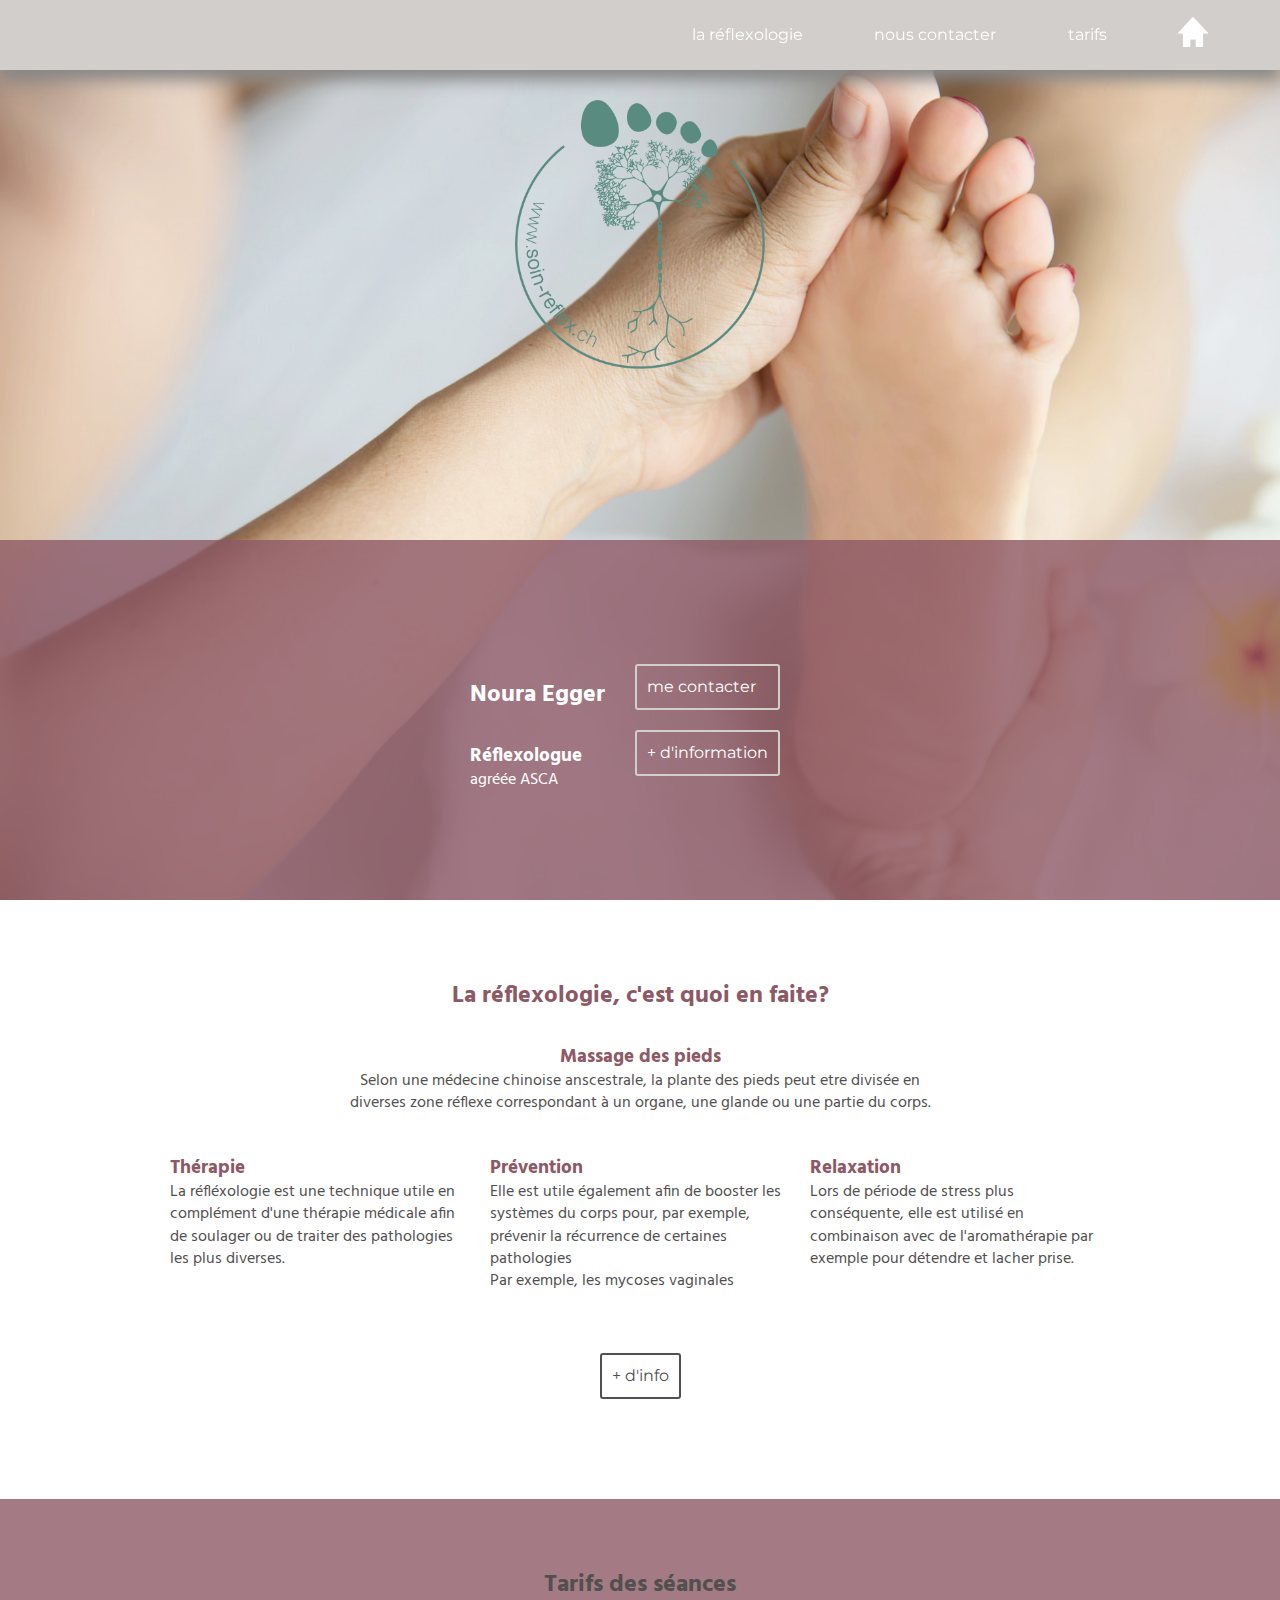
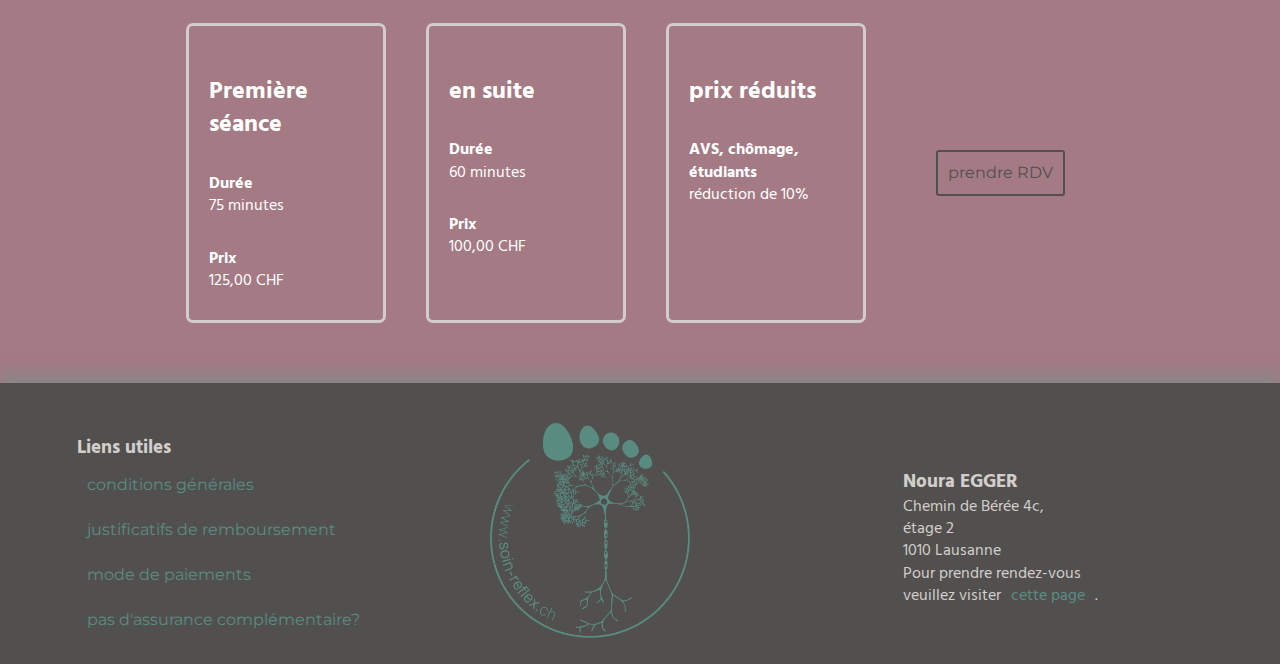
<file: index.html>
<!DOCTYPE html>
<html lang="fr">
<head>
  <meta charset="UTF-8">
  <meta name="viewport" content="width=device-width, initial-scale=1.0">
  <meta http-equiv="X-UA-Compatible" content="ie=edge">
  <link rel="stylesheet" href="style.css">
  <title>soins-reflex</title>
</head>

<body>
<script src="https://ajax.googleapis.com/ajax/libs/jquery/3.6.0/jquery.min.js"></script>
<script src="js/script.js" type="text/javascript"></script>

<header>
  <nav class="desktop-nav" id="nav-desktop">
      <ul id="desktop-list">
        <li><a href="reflexologie.html">la réflexologie</a></li>
        <li><a href="contact.html">nous contacter</a></li>
        <li><a href="index.html#tarif">tarifs</a></li>
        <li><a href="index.html"><img class="icon"src="media/home.png" alt=""> </a></li>
      </ul>
  </nav>

  <nav class="menu-wrap">

    <input type="checkbox" class="toggler">
    <div class="hamburger">
      <div></div>
    </div>
    <div class="menu">
      <div>
        <div>
          <ul>
            <li><a href="reflexologie.html">la réflexologie</a></li>
            <li><a href="contact.html">nous contacter</a></li>
            <li><a href="index.html#tarif">tarifs</a></li>
            <li><a href="index.html">page d'acceuil</a></li>
          </ul>
        </div>
      </div>
    </div>
  </nav>

</header>


  <section class="hero">

      <div class="logo-container">
        <img src="media/logo2.png" class="big-logo" alt="soins-reflex">
      </div>
      <article class="noura-container">

          <div>
            <div class="">
            <h2>Noura Egger</h2>
            <h3>Réflexologue</h3>
            <p>agréée ASCA</p>
            </div>
          </div>


          <div class="btn-container noura">
            <a href="contact.html" class="btn">me contacter</a>
            <a class="btn " href="reflexologie.html">+ d'information</a>
          </div>
      </article>

  </section>


  <section id="reflex-container">
      <!-- <div class="col"> -->
      <div class="parent-reflexo">

        <h2>La réflexologie, c'est quoi en faite?</h2>

            <div class="enfant-reflex">
                <h3>Massage des pieds</h3>
                <p> Selon une médecine chinoise anscestrale, la plante des pieds peut etre divisée en diverses zone réflexe correspondant à un organe, une glande ou une partie du corps. </p>

            </div>
        </div>
        <article class="inner-reflexo">


            <div class="reflexo">
                <h3>Thérapie</h3>
                <p>La réfléxologie est une technique utile en complément d'une thérapie médicale afin de soulager ou de traiter des pathologies les plus diverses.</p>

            </div>
            <div class="reflexo">
                <h3>Prévention</h3>
                <p>Elle est utile également afin de booster les systèmes du corps pour, par exemple, prévenir la récurrence de certaines pathologies</p>
                <p>Par exemple, les mycoses vaginales</p>
            </div>
            <div class="reflexo">
                <h3>Relaxation</h3>
                <p>Lors de période de stress plus conséquente, elle est utilisé en combinaison avec de l'aromathérapie par exemple pour détendre et lacher prise.</p>
            </div>
          </div>
        </div>
    </article>

    <div class="btn-container">
      <a href="reflexologie.html" class="btn2">+ d'info</a>
    </div>
  </section>

  <article id="tarif" class="table-container">
      <h2>Tarifs des séances</h2>
      <div class="prix-container">

        <div class="prix">

          <h2>Première séance</h2>
          <h4>Durée</h4>
          <p>75 minutes</p>
          <h4>Prix</h4>
          <p>125,00 CHF</p>

        </div>
        <div class="prix">
          <h2>en suite</h2>
          <h4>Durée</h4>
          <p>60 minutes</p>
          <h4>Prix</h4>
          <p>100,00 CHF</p>
        </div>
        <div class="prix">
          <h2>prix réduits</h2>
          <h4>AVS, chômage, étudiants </h4>
          <p>réduction de 10%</p>
        </div>
        <div class="btn-container">
            <a class="btn2" id="tarifbtn" href="contact.html">prendre RDV</a>
        </div>
    </div>

  </article>

  <div class="foot">
  <div class="foot-nav col-container">
    <h3>Liens utiles</h3>
    <a class="lien-foot" href="#">conditions générales</a>
    <a class="lien-foot" href="#">justificatifs de remboursement</a>
    <a class="lien-foot" href="#">mode de paiements</a>
    <a class="lien-foot" href="#">pas d'assurance complémentaire?</a>
  </div>

  <div  class="col-container logo-container">
    <img id="foot-logo" src="media/logo2.png" alt="soins-reflex">
  </div>

  <div class="col-container">
      <div class="">
        <h3>Noura EGGER</h3>
        <p>Chemin de Bérée 4c, <br>étage 2 <br>1010 Lausanne</p>
        <p>Pour prendre rendez-vous<br> veuillez visiter<a class="lien-foot" href="contact.html">cette page</a>.</p>
    </div>

</div>


</body>
</html>
</file>
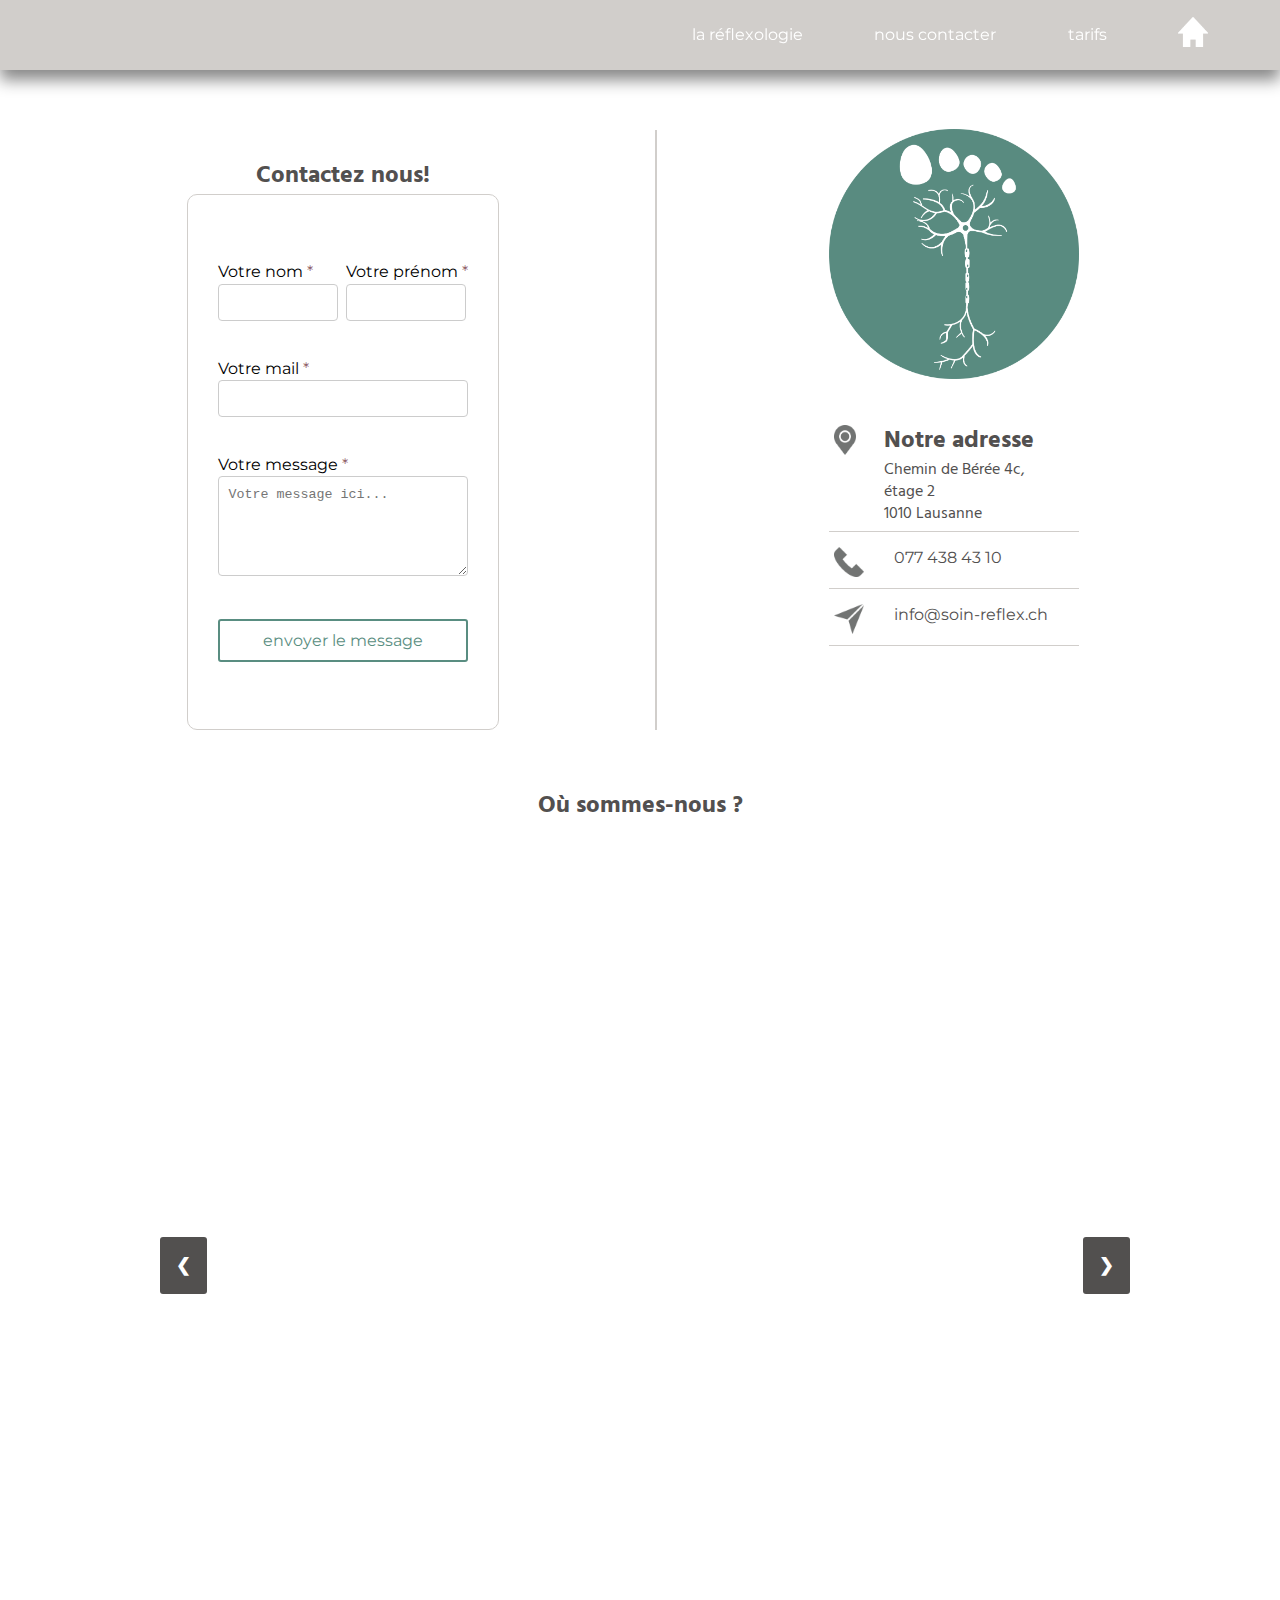
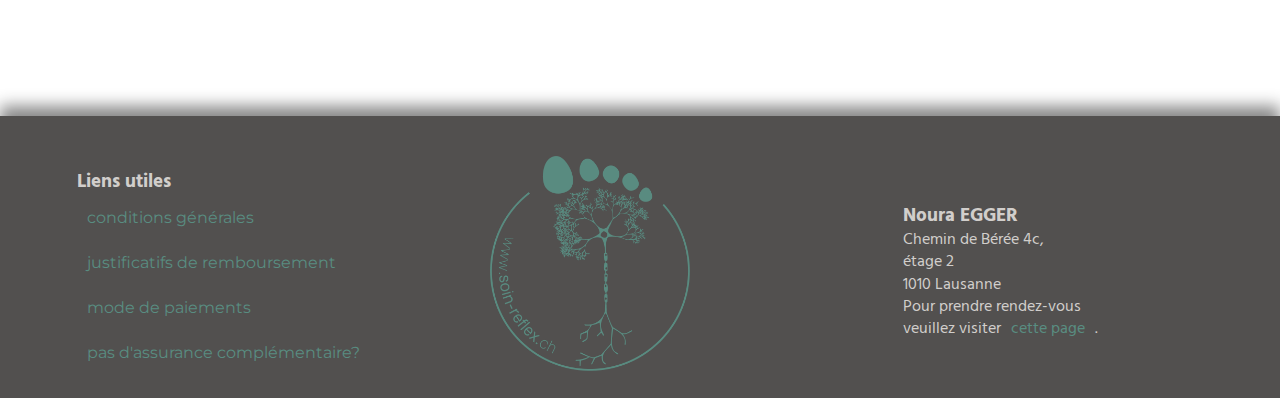
<file: contact.html>
<!DOCTYPE html>
<html lang="fr">
<head>
  <meta charset="UTF-8">
  <meta name="viewport" content="width=device-width, initial-scale=1.0">
  <meta http-equiv="X-UA-Compatible" content="ie=edge">
  <link rel="stylesheet" href="style.css">
  <title>soins-reflex</title>
</head>

<body id="contact-page">

  <script src="https://ajax.googleapis.com/ajax/libs/jquery/3.6.0/jquery.min.js"></script>
<script src="js/script.js" type="text/javascript"></script>

<header>
  <nav class="desktop-nav" id="nav-desktop">
      <ul id="desktop-list">
        <li><a href="reflexologie.html">la réflexologie</a></li>
        <li><a href="contact.html">nous contacter</a></li>
        <li><a href="index.html#tarif">tarifs</a></li>
        <li><a href="index.html"><img class="icon"src="media/home.png" alt=""> </a></li>
      </ul>
  </nav>

  <nav class="menu-wrap">

    <input type="checkbox" class="toggler">
    <div class="hamburger">
      <div></div>
    </div>
    <div class="menu">
      <div>
        <div>
          <ul>
            <li><a href="reflexologie.html">la réflexologie</a></li>
            <li><a href="contact.html">nous contacter</a></li>
            <li><a href="index.html#tarif">tarifs</a></li>
            <li><a href="index.html">page d'acceuil</a></li>
          </ul>
        </div>
      </div>
    </div>
  </nav>

</header>
<section class="contact">
  <div id="contact-form">
    <h2>Contactez nous!</h2>

        <form action="/soin-reflex/contact.html" method="POST" enctype="text/plain">
          <!-- <h3>Nous contacter</h3> -->
          <div class="perso-info">

              <div class="info1">
                <label for="name">Votre nom <span>*</span> </label><br>
                <input class="short-text" type="text" id="name" name="VotreNom" required>
                <p></p>
              </div>

              <div class="info2">
                <label for="lName">Votre prénom <span>*</span></label><br>
                <input class="short-text"  type="text" id="lName" name="VotrePrenom" required>
                <p></p>
              </div>

          </div>
          <div>
            <label for="email">Votre mail <span>*</span></label><br>
            <input type="text" id="email" name="nomEmail" required>
            <p></p>
          </div>
          <div>
            <label for="message">Votre message <span>*</span></label><br>
            <textarea name="message" id="message" placeholder="Votre message ici..." rows="10" cols="20"></textarea>
            <p></p>
          </div>


          <input class="btn" type="submit" name="submit" value="envoyer le message">


                    </form>
      </div>
      <section class="separator">
      </section>
        <section class="contact-info">

          <div class="img-container">
              <img class="logo-contact"src="media/small-scalelogoNegatif.png" alt="">
          </div>

          <div class="field adresse">
            <div class="icon-parent">
              <img class="icon" src="media/pin.png" alt="">
            </div>
            <div class="">
              <h2>Notre adresse</h2>
              <p>Chemin de Bérée 4c, <br>étage 2 <br>1010 Lausanne</p>

            </div>
          </div>

          <div class="field phone">
            <div class="icon-parent">
              <img class="icon" src="media/phone.png" alt="phone">
            </div>
            <div class="">

              <a href="+4100774384310">077 438 43 10</a>
            </div>

          </div>

          <div class="field email">
            <div class="icon-parent">
              <img class="icon" src="media/email.png" alt="email">

            </div>
            <div class="">
              <a href="mailto:info@soin-reflex.ch">info@soin-reflex.ch</a>
            </div>

          </div>

        </section>
      </section>

<!-- slideshow container -->
<section class="slider">
  <h2>Où sommes-nous ?</h2>

<div class="slideshow-container">
  <!-- Full-width images with number and caption text -->
  <div class="mySlides fade slide1">
    <div class="numbertext">1 / 3</div>
    <!-- <img src="media/batiment.png" style="width:100%"> -->
    <div class="text">

    </div>
  </div>

  <div class="mySlides fade slide2">
    <div class="numbertext">2 / 3</div>
    <!-- <img src="media/attente.jpeg" style="width:100%"> -->
  </div>

  <div class="mySlides fade slide3">
    <div class="numbertext">3 / 3</div>
    <iframe src="https://www.google.com/maps/embed?pb=!1m18!1m12!1m3!1d2744.4243535548903!2d6.650294715583549!3d46.53929177912838!2m3!1f0!2f0!3f0!3m2!1i1024!2i768!4f13.1!3m3!1m2!1s0x478c2e694418264d%3A0xcbc2fdef76d36f6b!2sChem.%20de%20B%C3%A9r%C3%A9e%204c%2C%201010%20Lausanne!5e0!3m2!1sfr!2sch!4v1630941665475!5m2!1sfr!2sch"  style="border:0; width:100%;" allowfullscreen="" loading="lazy"></iframe>
    <div class="text">
      <h2>Nous sommes à proximité de l'arrêt "fourmis" du M2</h2>
      à environ 2 minutes à pied, <br>150m du métro.</div>
  </div>

  <!-- Next and previous buttons -->
  <a class="prev" onclick="plusSlides(-1)">&#10094;</a>
  <a class="next" onclick="plusSlides(1)">&#10095;</a>
</div>
<br>

<!-- The dots/circles -->
<!-- <div style="text-align:center">
  <span class="dot" onclick="currentSlide(1)"></span>
  <span class="dot" onclick="currentSlide(2)"></span>
  <span class="dot" onclick="currentSlide(3)"></span>
</div> -->
</section>

        <div class="foot">
  <div class="foot-nav col-container">
    <h3>Liens utiles</h3>
    <a class="lien-foot" href="#">conditions générales</a>
    <a class="lien-foot" href="#">justificatifs de remboursement</a>
    <a class="lien-foot" href="#">mode de paiements</a>
    <a class="lien-foot" href="#">pas d'assurance complémentaire?</a>
  </div>

  <div  class="col-container logo-container">
    <img id="foot-logo" src="media/logo2.png" alt="soins-reflex">
  </div>

  <div class="col-container">
      <div class="">
        <h3>Noura EGGER</h3>
        <p>Chemin de Bérée 4c, <br>étage 2 <br>1010 Lausanne</p>
        <p>Pour prendre rendez-vous<br> veuillez visiter<a class="lien-foot" href="contact.html">cette page</a>.</p>
    </div>

</div>




</body>
</html>
</file>
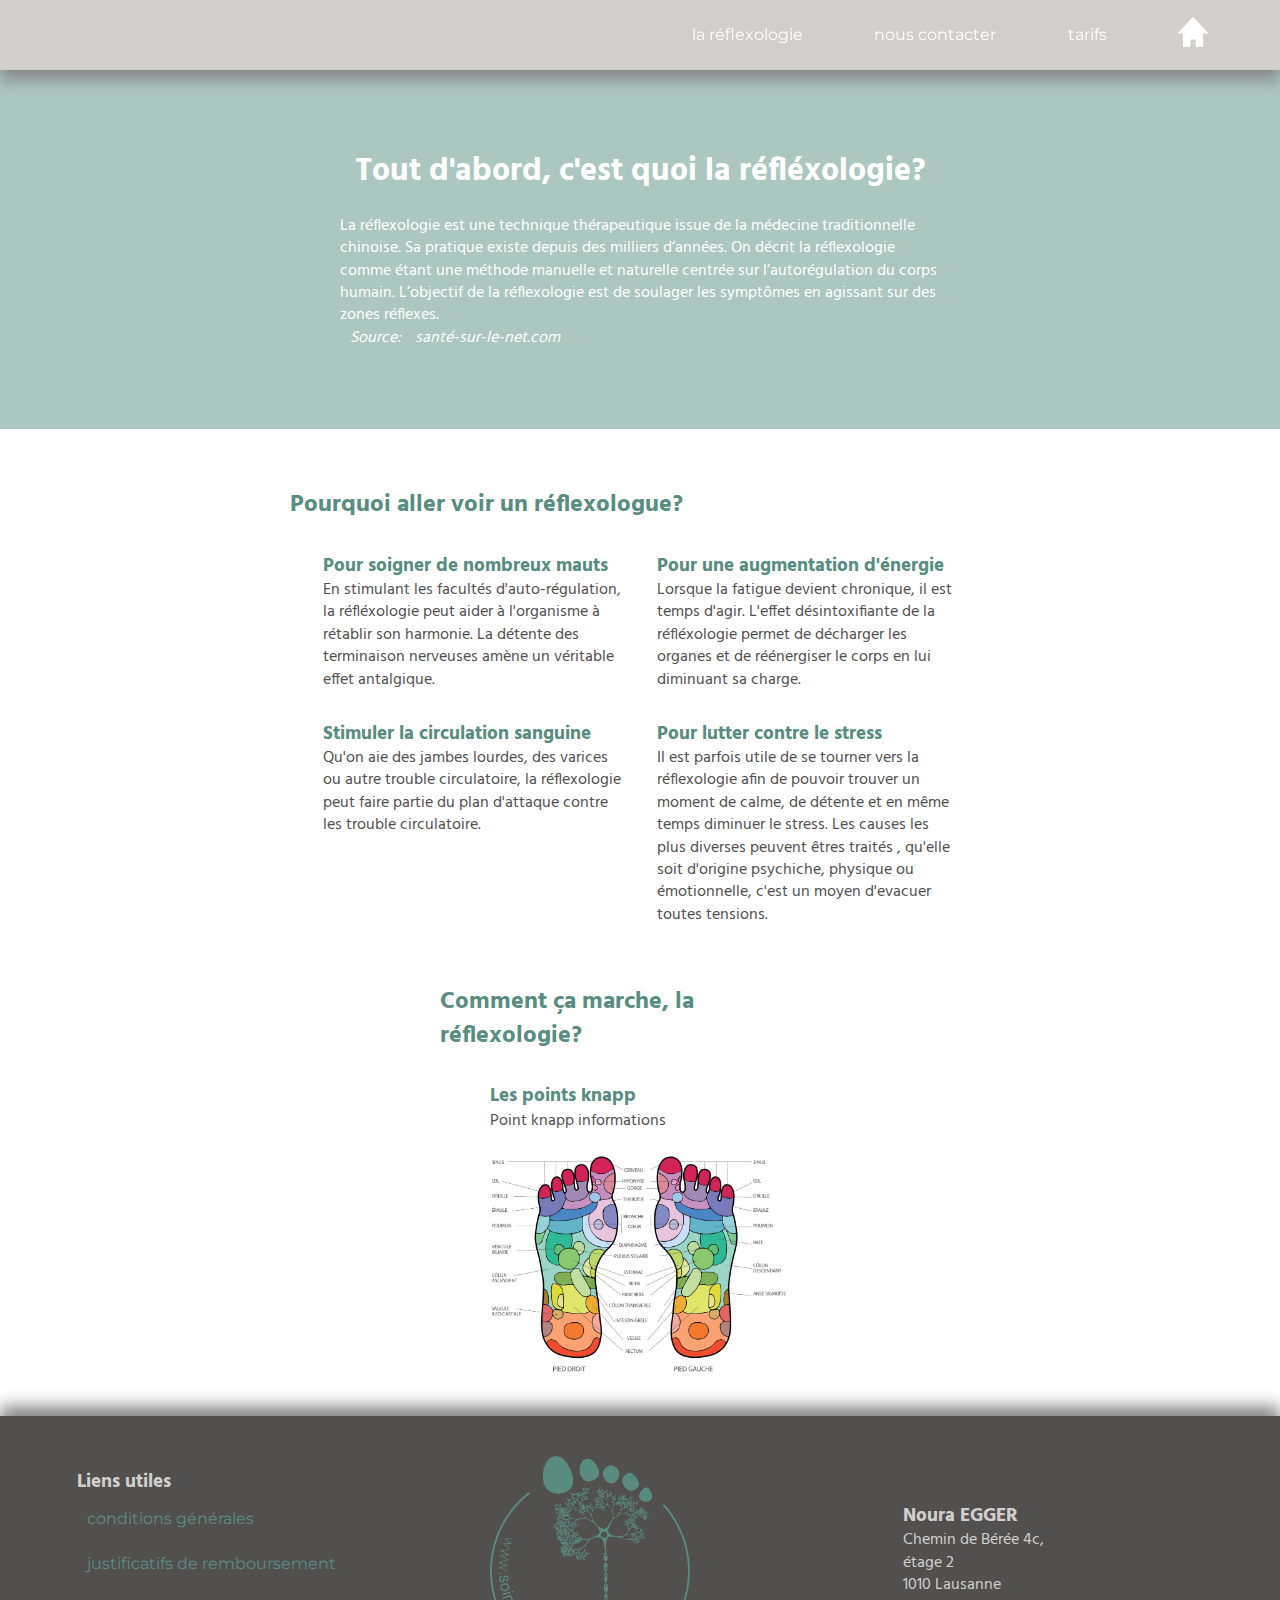
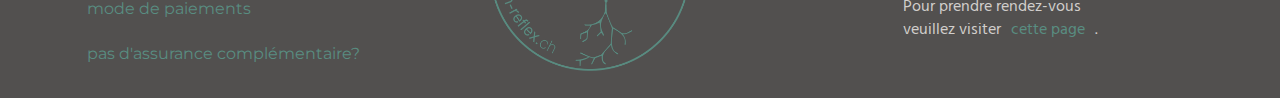
<file: reflexologie.html>
<!DOCTYPE html>
<html lang="fr">
<head>
  <meta charset="UTF-8">
  <meta name="viewport" content="width=device-width, initial-scale=1.0">
  <meta http-equiv="X-UA-Compatible" content="ie=edge">
  <link rel="stylesheet" href="style.css">

  <title>Soin-reflex</title>
</head>
<body class="reflexo-page">
  <script src="https://ajax.googleapis.com/ajax/libs/jquery/3.6.0/jquery.min.js"></script>
<script src="js/script.js" type="text/javascript"></script>

<header>
  <nav class="desktop-nav" id="nav-desktop">
      <ul id="desktop-list">
        <li><a href="reflexologie.html">la réflexologie</a></li>
        <li><a href="contact.html">nous contacter</a></li>
        <li><a href="index.html#tarif">tarifs</a></li>
        <li><a href="index.html"><img class="icon"src="media/home.png" alt=""> </a></li>
      </ul>
  </nav>

  <nav class="menu-wrap">

    <input type="checkbox" class="toggler">
    <div class="hamburger">
      <div></div>
    </div>
    <div class="menu">
      <div>
        <div>
          <ul>
            <li><a href="reflexologie.html">la réflexologie</a></li>
            <li><a href="contact.html">nous contacter</a></li>
            <li><a href="index.html#tarif">tarifs</a></li>
            <li><a href="index.html">page d'acceuil</a></li>
          </ul>
        </div>
      </div>
    </div>
  </nav>

</header>
  <section class="quoi">

      <h1>Tout d'abord, c'est quoi la réfléxologie?</h1>
      <p>La réflexologie est une technique thérapeutique issue de la médecine traditionnelle chinoise. Sa pratique existe depuis des milliers d’années. On décrit la réflexologie comme étant une méthode manuelle et naturelle centrée sur l’autorégulation du corps humain. L’objectif de la réflexologie est de soulager les symptômes en agissant sur des zones réflexes.<br> <em>Source: <a href="https://www.sante-sur-le-net.com/sante-quotidien/therapies/reflexologie/">santé-sur-le-net.com</a> </em> </p>
  </section>
  <section class="pourquoi">


    <article class="raisons">
      <div class="title">
        <h2>Pourquoi aller voir un réflexologue?</h2>
      </div>
        <div class="raison">
          <h3>Pour soigner de nombreux mauts</h3>
          <p>En stimulant les facultés d'auto-régulation, la réfléxologie peut aider à l'organisme à rétablir son harmonie. La détente des terminaison nerveuses amène un véritable effet antalgique. </p>

        </div>
        <div class="raison">
           <h3>Pour une augmentation d'énergie</h3>
           <p> Lorsque la fatigue devient chronique, il est temps d'agir. L'effet désintoxifiante de la réfléxologie permet de décharger les organes et de réénergiser le corps en lui diminuant sa charge. </p>
        </div>
        <div class="raison">
          <h3>Stimuler la circulation sanguine </h3>
          <p>Qu'on aie des jambes lourdes, des varices ou autre trouble circulatoire, la réflexologie peut faire partie du plan d'attaque contre les trouble circulatoire. </p>
        </div>
        <div class="raison">
          <h3>Pour lutter contre le stress</h3>
          <p>Il est parfois utile de se tourner vers la réflexologie afin de pouvoir trouver un moment de calme, de détente et en même temps diminuer le stress. Les causes les plus diverses peuvent êtres traités
            , qu'elle soit d'origine psychiche, physique ou émotionnelle, c'est un moyen d'evacuer toutes tensions.</p>
        </div>
    </article>

    <article class="comment">
        <div class="title">
          <h2>Comment ça marche, la réflexologie?</h2>
        </div>
        <div class="main">
          <h3>Les points knapp</h3>
          <p> Point knapp informations </p>

            <div class="img-container">
              <img src="media/carte-zone.jpeg" alt="carte-zone">
            </div>
        </div>
    </article>
  </section>


  <div class="foot">
  <div class="foot-nav col-container">
    <h3>Liens utiles</h3>
    <a class="lien-foot" href="#">conditions générales</a>
    <a class="lien-foot" href="#">justificatifs de remboursement</a>
    <a class="lien-foot" href="#">mode de paiements</a>
    <a class="lien-foot" href="#">pas d'assurance complémentaire?</a>
  </div>

  <div  class="col-container logo-container">
    <img id="foot-logo" src="media/logo2.png" alt="soins-reflex">
  </div>

  <div class="col-container">
      <div class="">
        <h3>Noura EGGER</h3>
        <p>Chemin de Bérée 4c, <br>étage 2 <br>1010 Lausanne</p>
        <p>Pour prendre rendez-vous<br> veuillez visiter<a class="lien-foot" href="contact.html">cette page</a>.</p>
    </div>

</div>
</body>
</html>
</file>
<file: style.css>
@import url('https://fonts.googleapis.com/css2?family=Hind:wght@300;600&family=Montserrat:ital,wght@0,100;0,200;0,300;0,400;1,100;1,200;1,300&display=swap');

html{
  scroll-behavior: smooth;
}
  * {
    box-sizing: border-box;
    padding: 0;
    margin-block-start: 0;
    margin-block-end: 0;
    margin-inline-start: 0px;
    margin-inline-end: 0px;
    max-width: 100vw;
  }
  :root {
    --accent-color: #598d81;
    --accent-transparent: rgba(89, 141, 129, 0.5);
    --mono-chrome:#385952;
    --primary-color: #d1cecb;
    --primary-transparent: rgba(209, 206, 203, 0.3);
    --primary-mono:#52504F;
    --secondary-color: #ffffff;
    --complement: #8D5965;
    --complement-transparent: rgba(141, 89, 101, 0.8);
    --complement-2:#8C6558;
    --complement-3:#40241B;
  }
  body {
    margin: 0px;
    padding: 0px;
    line-height: 1.4;
    font-family: 'montserrat', sans-serif;
    max-width: 100vw;
  }

  .reflexo-page h2,  .reflexo-page h3{
    color: var(--accent-color);
  }



  h1{
  font-family: 'hind', sans-serif;
  color: var(--primary-mono);
  text-align: center;
  margin:2em;
  font-size: 2em;

  }
  p{
    max-width:600px;
  }
  .icon-parent{
    width:50px;
  }
  .icon{
    height:30px;
    max-width: 30px;
  }
  /* -------------------MENU STYLES ------------------------ */

  #nav-desktop{
    display: none;
  }
  .desktop-nav{
    height:70px;
    width:105%;
    padding-right:10px;
    overflow: hidden;

    display: flex;
    justify-content: flex-end;
    position: fixed;
    top:0;
    left:0;
    background-color: var(--primary-color);
    box-shadow: 0px 10px 15px #888888;
    }

  #desktop-list{
    align-items: center;
    display: flex;
    flex-direction: row;
    height:70px;
    overflow: hidden;
    width:50vw;
    justify-content: space-evenly
  }
  ul{
    list-style-type: none;
    position:relative;

  }
  #desktop-list li a{
    display: block;
    color: white;
    text-align: center;
    padding: 10px;
    text-decoration: none;
    margin:0;


  }
  li a:hover {
    color: var(--primary-mono);
  }






/* mobile first navigation */


  .menu-wrap {
    position: fixed;
    top: 0;
    left: 0;
    z-index: 1;
  }

  .menu-wrap .toggler {
    position: absolute;
    top: 0;
    left: 0;
    z-index: 2;
    cursor: pointer;
    width: 50px;
    height: 50px;
    opacity: 0;
  }

  .menu-wrap .hamburger {
    position: absolute;
    top: 0;
    left: 0;
    z-index: 1;
    width: 60px;
    height: 60px;
    padding: 1rem;
    display: flex;
    align-items: center;
    justify-content: center;
  }

  /* lignes hamburger */
  .menu-wrap .hamburger > div {
    position: relative;
    width: 100%;
    height: 2px;
    background: var(--primary-mono);
    display: flex;
    align-items: center;
    justify-content: center;
    transition: all 0.4s ease;
  }

  /* lignes du haut et bas */
  .menu-wrap .hamburger > div::before,
  .menu-wrap .hamburger > div::after {
    content: '';
    position: absolute;
    z-index: 1;
    top: -10px;
    width: 100%;
    height: 2px;
    background: inherit;
  }

  /* déplace ligne du bas */
  .menu-wrap .hamburger > div::after {
    top: 10px;
  }

  /* animation toggler */
  .menu-wrap .toggler:checked + .hamburger > div {
    transform: rotate(135deg);
    background: white;
  }

  /* tourner les lignes en un X  */
  .menu-wrap .toggler:checked + .hamburger > div:before,
  .menu-wrap .toggler:checked + .hamburger > div:after {
    top: 0;
    transform: rotate(90deg);
    background: white;
  }

  /* rotation quand hover une fois checked */
  .menu-wrap .toggler:checked:hover + .hamburger > div {
    transform: rotate(225deg);
  }

  /* montrer le menu */
  .menu-wrap .toggler:checked ~ .menu {
    visibility: visible;
  }

  /* montrer le menu */

  .menu-wrap .toggler:checked ~ .menu > div {
    transform: scale(1);
    transition-duration: var(--menu-speed);
  }

  .menu-wrap .toggler:checked ~ .menu > div > div {
    opacity: 1;
    transition:  opacity 0.4s ease 0.4s;
  }

  .menu-wrap .menu {
    position: fixed;
    top: 0;
    left: 0;
    width: 100%;
    height: 100%;
    visibility: hidden;
    overflow: hidden;
    display: flex;
    align-items: center;
    justify-content: flex-start;
    bottom: 0px;
    left: 0px;
  }

  .menu-wrap .menu > div {
    background: var(--accent-transparent);
    min-width: 300px;
    height:100%;
    padding-top: 100px;
    display: flex;
    flex: none;
    align-items:flex-start;
    justify-content: flex-start;
    transition: all 0.4s ease;
  }

  .menu-wrap .menu > div > div {
    text-align: left;
    max-width: 90vw;
    max-height: 100vw;
    opacity: 0;
    transition: opacity 0.4s ease;
  }

  .menu-wrap .menu > div > div > ul > li {
    list-style: none;
    color: white;
    font-size: 1.5rem;
    padding: 1rem;
  }

  .menu-wrap .menu > div > div > ul > li > a {
    color: inherit;
    text-decoration: none;
    transition: color 0.4s ease;
  }
  /* ----------------end of menu styles------------------- */
  h2, h3, h4 {
    font-family: 'hind', sans-serif;
    color: var(--primary-mono);
    margin-top:30px;
  }
  p{
    font-family: 'hind', sans-serif;
    color: var(--primary-mono);
  }
  /* q */
  /*-------------------------- REFLEX CONTAINER STYLES  ----------------- */


  /* -----------------------Footer styles  ------------------------*/
  .foot{
    width:100%;
    background-color: var(--primary-mono);
    display: flex;
    flex-flow: row wrap;
    padding: 20px;
    justify-content: space-around;
    box-shadow: 0px -10px 15px #888888;
  }

  .foot h3, .foot p{
    color: var(--primary-color);
  }
  .col-container{
    display: flex;
    flex-direction: column;
    justify-content: space-evenly;
    width:300px;
  }
  .lien-foot{
    text-decoration: none;
    color: var(--accent-color);
    align-self: flex-start;
  }

  #foot-logo{
    /* max-height: 200px; */
    max-width: 200px;
    align-self: center;
    padding-top: 20px;
  }

  /* img{max-width: 300px;} */
  /* --------------------------------------------------------- */


  a{
    margin:10px;
    text-decoration: none;
    color: var(--primary-mono);

  }


  .big-logo{
    height: 90vh;
  }

  .hero{
    display: flex;
    justify-content: space-between ;
    align-items: center;
    flex-direction: column;
    background-image: url('media/footmassage.jpg');
    background-position: 60%;
    background-repeat: no-repeat;
    background-size: cover;
    height: 100vh;
    padding-top: 100px;

  }
  .overlay{
    height: 100vh;
    width: auto;
    background-color: var(--accent-transparent);
  }
  .logo-container{
    display: block;
  }
  .logo-container img{
    width:250px;
    height: auto;
  }
  .btn-container{
    max-width: 600px;
    display: flex;
    flex-flow: row;

  }
  .btn{
    /* margin: 30px; */
    padding: 10px;
    border: solid 2px var(--primary-color) ;
    border-radius: 3px;
    color: var(--primary-mono);
    text-decoration: none;
  }
  .btn2{
    margin: 30px;
    padding: 10px;
    border: solid 2px var(--primary-mono) ;
    border-radius: 3px;
    color: var(--primary-mono);
    text-decoration: none;
    max-width: 150px;
  }
  .btn2:hover{
    border: solid 2px var(--complement) ;
    color: var(--complement);
    opacity: 0.5;
    font-size: 1.2em;
    transition: 1s ;

  }
  .btn:hover{

    background: var(--primary-transparent);
    font-size: 1.2em;
    transition: 1s ;
  }

  /* .hero>*{
    margin: 30px;

  } */

  .noura-container{
    display: flex;
    flex-flow: row wrap;
    justify-content: center;
    align-items: center;
    width: 100%;
    min-height: 40vh;
    background-color: var(--complement-transparent);
  }

  .noura-container *{
    color: var(--secondary-color);
  }
  .btn-container{
    margin:20px;
    display: flex;
    flex-flow: column;
    align-self: center;

  }

  .nav div>a{
    text-decoration: none;
    color: var(--secondary-color);
  }


/* -------"la réflexologie c'est quoi en faite?" */
  #reflex-container{
    display: flex;
    flex-direction: column;
    align-items:  center;
    width:100%;
    padding:50px 0px;

  }
  #reflex-container .inner-reflexo{
    text-align: left;
  }

  #reflex-container h2, #reflex-container  h3{
    color: var(--complement);
  }
  .parent-reflexo{
    padding: 0 30px;
    text-align: center;
    width:100%;
  }
  .enfant-reflex p{
    margin: 0 auto;
  }
  .inner-reflexo{
    display: flex;
    flex-flow: row wrap;
    align-items: flex-start ;
    justify-content: space-around;
    text-align: left;
  }

  .reflexo{
    display: flex;
    flex-direction: column;
    align-items: left;
    margin: 10px;
    max-width: 300px;
  }

  .reflexo>img{
    max-width: 80%;
  }




  /* PAGE DE CONTACT */


  /* .text-box{
    display: flex;
    flex-flow: row wrap;
    align-items: center;
    justify-content: space-around;
    line-height: 28px;
    padding: 70px;
    margin: 30px;
  } */

  /* -------------------SECTION TARIFS---------------- */
  #tarif{
    background-color: var(--complement-transparent);
    /* height:600px; */
    display: flex;
    flex-direction: column;
    align-items: center;
    justify-content: space-around;
    padding: 40px;
  }

  .prix-container{
    display: flex;
    flex-flow: row wrap;
    align-items: center;
    justify-content: center;
  }
  .prix{
    width:200px;
    height:300px;
    margin:20px;
    padding:20px;
    border: 3px solid var(--primary-color);
    border-radius: 7px;
    align-self: flex-start;
  }
  .prix *{
    color: var(--secondary-color);

  }


/* --------------PAGE CONTACT----------- */


  .field{
    display: flex;
    flex-direction: row;
    align-items: ;
    justify-content: flex-start;
    margin: 5px;
    padding:5px;
    border-bottom: 1px solid var(--primary-color);
    width:250px;
  }
  .adresse>.icon-parent>.icon{
    margin-top:30px;
  }


/* ------------CONTACT FORM page de contact------------- */

  #contact-form{
    display: flex;
    flex-flow: column;
    align-items: center;
    justify-content: center;
    height:700px;
    /* padding-top:100px; */
  }

  form{
    padding-top:20px;
    display: flex;
    flex-direction: column;
    justify-content: space-evenly;
    border-radius: 10px;
    border: solid 1px var(--primary-color);
    padding:30px;
    height: 600px;
  }

  div.perso-info{
    display: flex;
    flex-direction: row;
    justify-content: space-between;
  }

  textarea {
    min-width: 250px;
    height: 100px;
    max-width: 75vw;
    padding: 12px;
    border: 1px solid #ccc;
    border-radius: 4px;
    padding: 10px;
    color: var(--primary-mono);
  }
  label{
    margin-top: 20px;
  }
  span{
    color: var(--complement);
  }
  input.short-text{
    width:120px;

  }
  /* style du bouton submit */

  input[type=submit] {
    cursor: pointer;
    background-color: transparent;
    border: solid 2px var(--accent-color);
    color: var(--accent-color);
    font-family: inherit;
    font-size: 1em;
    font-style: normal;
  }

  input[type=submit]:hover {
      color: var(--accent-transparent);
    }
  input#email{
    width:250px;

  }
  input[type=text], select {
      padding: 10px;
      border: 1px solid #ccc;
      border-radius: 4px;

    }


    /*  CONTACT INFORMATION */
    .contact{
      display: flex;
      flex-flow: row wrap;
      align-items: center;
      justify-content: space-evenly;
      padding: 30px;
    }
  .contact-info{
    display: flex;
    flex-direction: column;
    align-items: center;
    justify-content: center;
    width:280px;
  }
    .logo-contact{
      max-height:250px;
      max-width: 250px;
    }
  /* SLIDESHOW PAGE DE CONTACT */


.slider{
  text-align: center;
}




  /* Slideshow container */
.slideshow-container {
  max-width: 1000px;
  height:90vh;
  padding: 30px 0px;
  position: relative;
  margin: 30px auto;
  text-align:center;
  overflow: hidden;
  z-index: 0;


}

/* Hide the images by default */
.mySlides {
  display: none;
  height:100%;
  width:100%;
  background-position: center;
  background-size: contain;
  background-repeat: no-repeat;

}


.mySlides img, .mySlides iframe{
  min-height: 500px;
  max-width: 1000px;

}
.slide1{
  background-image: url('media/batiment.png');
  display: block;

}
.slide2{
  background-image: url('media/attente.jpeg');
}


/* Next & previous buttons */
.prev, .next {
  cursor: pointer;
  position: absolute;
  top: 50%;
  width: auto;
  margin-top: -22px;
  padding: 16px;
  color: white;
  font-weight: bold;
  font-size: 18px;
  transition: 0.6s ease;
  border-radius: 3px;
  user-select: none;
  background-color: var(--primary-mono)
}
.prev{
  left: 0;
  margin-left:20px;
}
/* Position the "next button" to the right */
.next {
  right: 0;
  border-radius: 3px;
}

/* On hover, add a black background color with a little bit see-through */
.prev:hover, .next:hover {
  background-color: var(--accent-transparent);
}

/* Caption text */
.text {
  /* background-color: var(--primary-color); */
  font-size: 15px;
  padding: 12px;
  position: absolute;
  bottom: 0px;
  width: 100%;
  text-align: center;
}


/* Number text (1/3 etc) */
.numbertext {
  color: var(--primary-color);
  font-size: 12px;
  padding: 8px 12px;
  position: absolute;
  top: 0;
}

/* The dots/bullets/indicators */
/* .dot {
  cursor: pointer;
  height: 15px;
  width: 15px;
  margin: 0 2px;
  background-color: #bbb;
  border-radius: 50%;
  display: inline-block;
  transition: background-color 0.6s ease;
}

.active, .dot:hover {
  background-color: #717171;
} */

/* Fading animation */
.fade {
  animation-name: fade;
  animation-duration: 1.5s;
}


@keyframes fade {
  from {opacity: .4}
  to {opacity: 1}
}

  /* --------------------------------page RéFLEXOLOGIE---------------- */

  /* MOBILE FIRST */

  body.reflexo-page{
    max-width: 100%;
    margin: 0px;
  }
  .quoi{
    background-color: var(--accent-transparent);
    padding:70px 30px;
    display: flex;
    flex-direction: column;
    align-items: center;
    justify-content: center;
  }
  .quoi *{
    color: var(--secondary-color);
    margin:10px;

  }

   .pourquoi, .comment{
    display: flex;
    flex-flow: row wrap;
    /* width: 100vw; */
    justify-content: center;
    align-items: center;
    /* align-items: center; */
    /* padding:20px; */
  }
  .pourquoi, .comment{
    margin: 30px;
    /* width:300px; */
  }

  .raisons{
    display: flex;
    flex-flow: row wrap;
    justify-content: space-evenly;
    align-self: center;
  }
  .raison{
    max-width:300px;
  }
  .img-container{
    margin-top: 20px;
    max-width: 100vw;
  }
  .img-container img{
    width:300px;
  }




  @media screen and (min-width:960px) {
    #nav-desktop{
      display: flex;
      position: fixed;
      top:0;
      right:0;
      z-index: 3;
    }

  #nav-desktop li a:hover{
    opacity: 0.5;
    font-size: 1.2em;
    transition: 1s ;
  }
  #nav-desktop li a img:hover{
    opacity: 0.5;
    height: 38px;
    transition: 1s ;
  }
    .menu-wrap{
      display: none;
    }
    .hero{
      background-position: top left;
    }
    /* .pourquoi{
      width: 960px;
    } */
    .quoi{
      padding-top: 140px;
    }
    .pourquoi{
      display: flex;
      flex-flow: row wrap;
      align-items: flex-start;
    }
    .comment{
      max-width:400px;
    }
    .title{
      width:700px;
    }
    .raisons{
      display: flex;
      flex-flow: row wrap;
      justify-content: space-evenly;
      align-self: center;
      margin: 0px 100px;
      width: 700px;
    }
    .comment{
      height: 400px;
    }


    /* PAGE DE CONTACT */

    /* ------------CONTACT info-------------- */
  #contact-form{
    padding-top:100px;
}
.mySlides {
  display: none;
  height:100%;
  width:1000px;
  background-position: center;
  background-size: cover;
  background-repeat: no-repeat;

}
  .separator{
    width: 2px;
    height: 600px ;
    background-color: var(--primary-color);
    margin-top: 100px;
  }

    /* ------------CONTACT FORM-------------- */


    /* #contact-page{
      display:flex;
      flex-flow: row wrap;
    } */
    /* .trouver{
      padding-top:100px;
      max-width: 400px;
    }

    .photos{
        display: flex;
        flex-flow: row;

      }

    .maps *{
        max-width: 600px;
        max-height: 600px;
    }
    iframe{
        max-width: 600px;
        max-height: 600px;
      } */

    /* Desktop navigation */


  }
</file>
